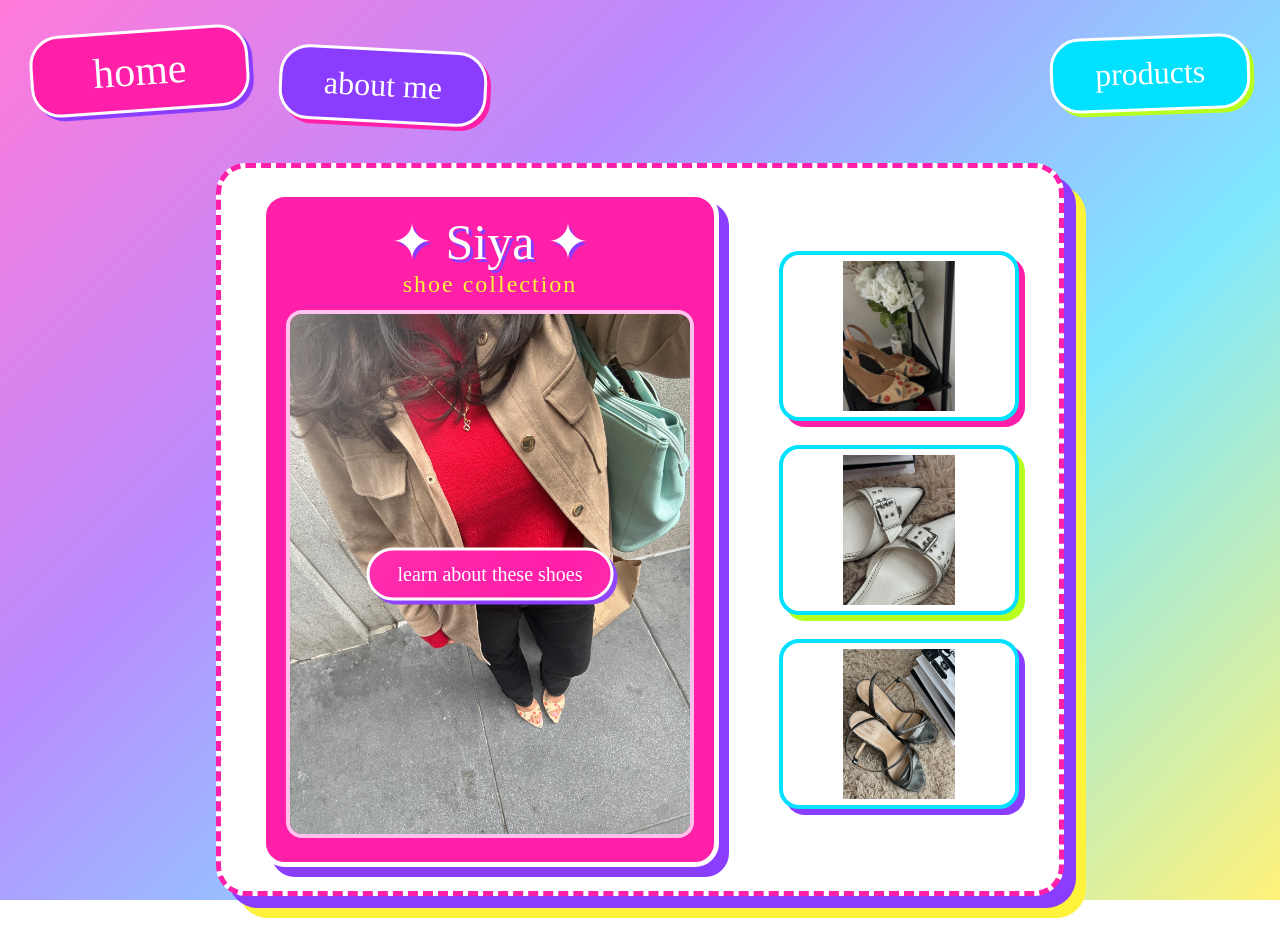
<file: index.html>
<!doctype html>
<html lang="en">
  <head>
    <meta charset="UTF-8" />
    <title>home</title>
    <link rel="preconnect" href="https://fonts.googleapis.com" />
    <link
      href="https://fonts.googleapis.com/css2?family=Chewy&family=Nunito:wght@400;700&display=swap"
      rel="stylesheet"
    />
    <link rel="stylesheet" href="style.css" />
  </head>
  <body>
    <nav>
      <a href="index.html">home</a>
      <a href="about.html">about me</a>
      <a href="products.html">products</a>
    </nav>

    <main class="home">

      <div class="showcase">
      <section class="model">
        <div class="box">
          <p class="box-title">&#10022; Siya &#10022;</p>
          <p class="box-subtitle">shoe collection</p>
          <div class="window">
            <div class="slides">
              <div class="slide" id="look1">
                <img src="img/shoe1Model.JPG" alt="siya wearing shoe 1" />
                <a href="shoe1.html">learn about these shoes</a>
              </div>
              <div class="slide" id="look2">
                <img src="img/shoe2Model.JPG" alt="siya wearing shoe 2" />
                <a href="shoe2.html">learn about these shoes</a>
              </div>
              <div class="slide" id="look3">
                <img src="img/shoe3Model.JPG" alt="siya wearing shoe 3" />
                <a href="shoe3.html">learn about these shoes</a>
              </div>
            </div>
          </div>
        </div>
      </section>

      <section class="closet">
        <button onclick="showLook(1)">
          <img src="img/shoe1pic.JPG" alt="shoe 1" />
        </button>
        <button onclick="showLook(2)">
          <img src="img/shoe2pic.JPG" alt="shoe 2" />
        </button>
        <button onclick="showLook(3)">
          <img src="img/shoe3pic.JPG" alt="shoe 3" />
        </button>
      </section>
      </div>
    </main>

    <script>
      function showLook(number) {
        document.getElementById("look" + number).scrollIntoView({
          behavior: "smooth",
          block: "nearest",
        });
      }
    </script>
  </body>
</html>
</file>
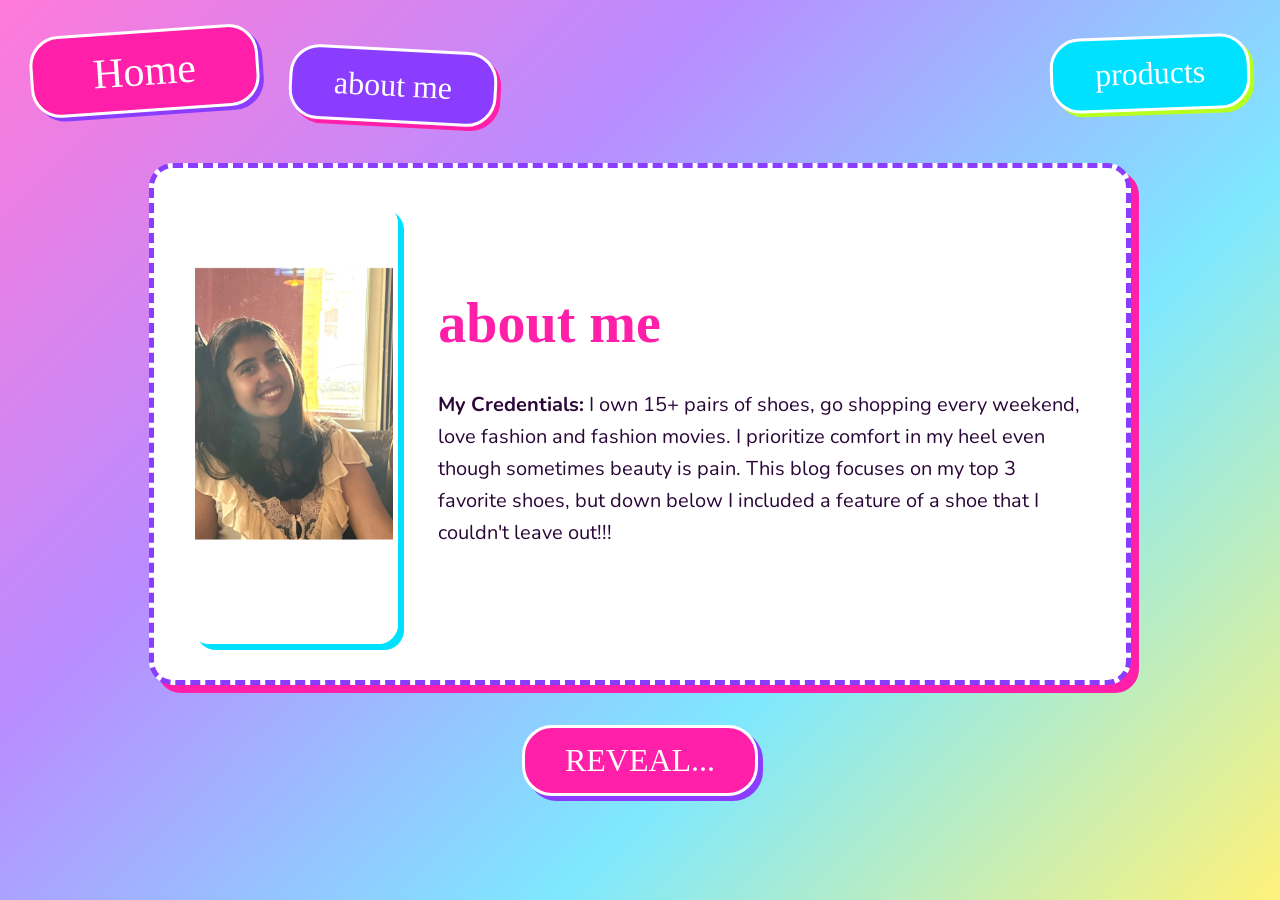
<file: about.html>
<!doctype html>
<html lang="en">
  <head>
    <meta charset="UTF-8" />
    <title>about me</title>
    <link rel="preconnect" href="https://fonts.googleapis.com" />
    <link
      href="https://fonts.googleapis.com/css2?family=Chewy&family=Nunito:wght@400;700&display=swap"
      rel="stylesheet"
    />
    <link rel="stylesheet" href="style.css" />
  </head>
  <body>
    <nav>
      <a href="index.html">Home</a>
      <a href="about.html">about me</a>
      <a href="products.html">products</a>
    </nav>

    <main class="about-page">
      <div class="about-card">
        <img src="img/aboutme.PNG" alt="photo of siya" />
        <div class="about-text">
          <h1>about me</h1>
          <p>
            <b>My Credentials:</b> I own 15+ pairs of shoes, go shopping every
            weekend, love fashion and fashion movies. I prioritize comfort in my
            heel even though sometimes beauty is pain. This blog focuses on my
            top 3 favorite shoes, but down below I included a feature of a shoe
            that I couldn't leave out!!!
          </p>
        </div>
      </div>

      <details class="surprise">
        <summary>REVEAL...</summary>

        <div class="shoe-page">
          <div class="shoe-photos">
            <div><img src="img/shoe4.JPG" alt="shoe 4" /></div>
            <div><img src="img/shoe4heel.JPG" alt="shoe 4 heel" /></div>
            <div><img src="img/shoe4deet.JPG" alt="shoe 4 detail" /></div>
            <div>
              <img src="img/shoe4model.JPG" alt="siya wearing shoe 4" />
            </div>
          </div>

          <div class="shoe-info">
            <p class="brand">Jessica Simpson</p>
            <h1>Lacey Black</h1>

            <p class="rating">
              <span class="stars">&#9733;&#9733;&#9733;&#9733;&#9733;</span>
              5/5
            </p>

            <p>
              This is a lacey black shoe with a tall heel. It is a size bigger,
              but they are so pretty. Super cute dress up shoe, especially when
              you want to be twice your height!
            </p>

            <h2>Details</h2>
            <ul class="details">
              <li><b>Material: Lace</b></li>
              <li><b>Location: DONT KNOW! </b></li>
              <li><b>Comfort:6.2/10-hurt after a while</b></li>
              <li><b>Best for: jazz bars</b></li>
            </ul>
          </div>
        </div>
      </details>
    </main>
  </body>
</html>
</file>
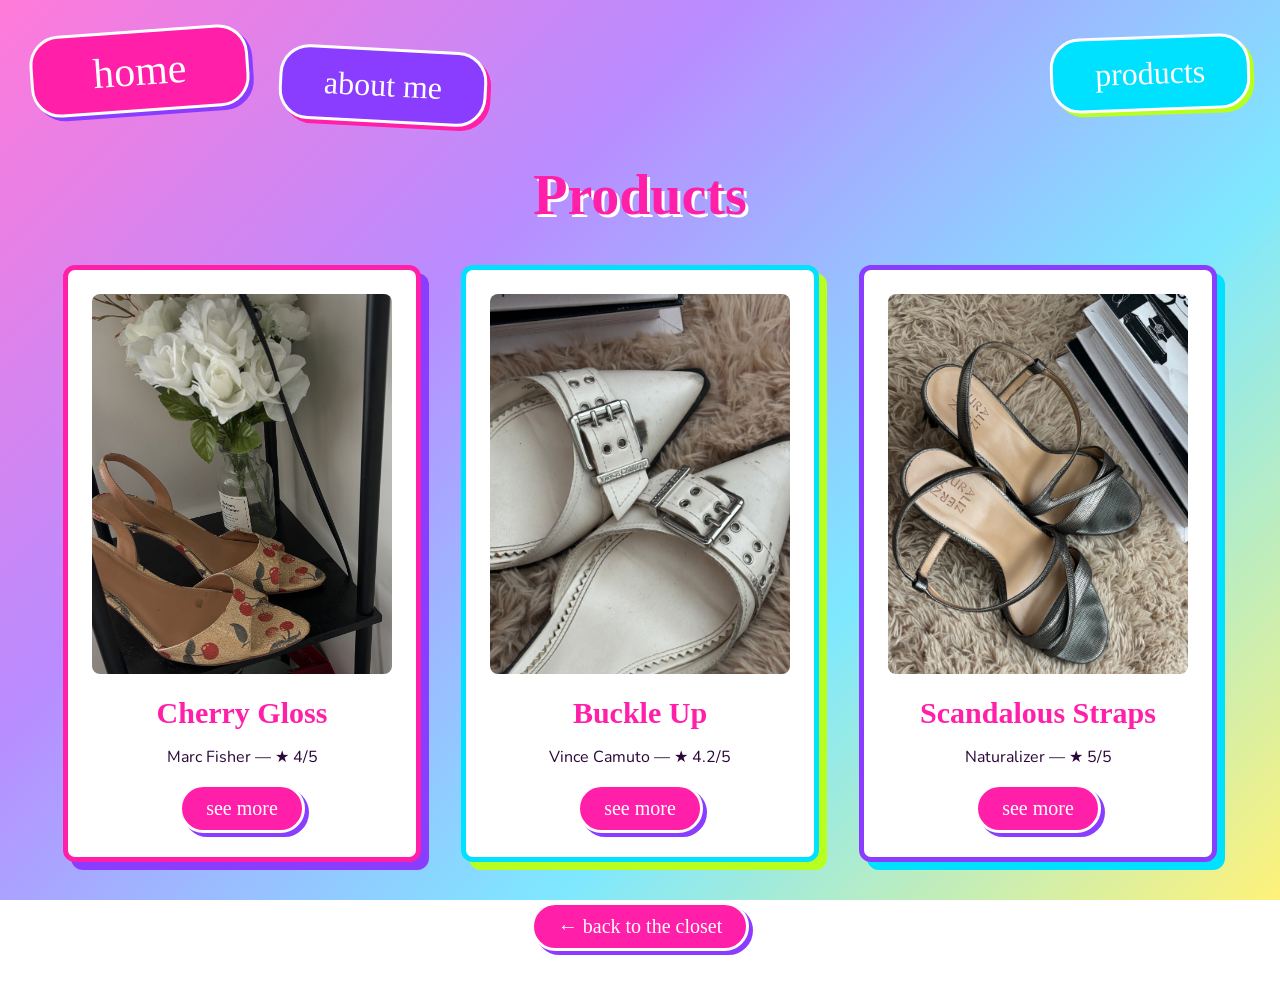
<file: products.html>
<!doctype html>
<html lang="en">
  <head>
    <meta charset="UTF-8" />
    <title>products</title>
    <link rel="preconnect" href="https://fonts.googleapis.com" />
    <link
      href="https://fonts.googleapis.com/css2?family=Chewy&family=Nunito:wght@400;700&display=swap"
      rel="stylesheet"
    />
    <link rel="stylesheet" href="style.css" />
  </head>
  <body>
    <nav>
      <a href="index.html">home</a>
      <a href="about.html">about me</a>
      <a href="products.html">products</a>
    </nav>

    <main class="products-page">
      <h1>Products</h1>

      <div class="product-list">
        <div class="product-card" id="shoe1">
          <img src="img/shoe1pic.JPG" alt="shoe 1" />
          <h2>Cherry Gloss</h2>
          <p>Marc Fisher &mdash; &#9733; 4/5</p>
          <a href="shoe1.html">see more</a>
        </div>

        <div class="product-card" id="shoe2">
          <img src="img/shoe2pic.JPG" alt="shoe 2" />
          <h2>Buckle Up</h2>
          <p>Vince Camuto &mdash; &#9733; 4.2/5</p>
          <a href="shoe2.html">see more</a>
        </div>

        <div class="product-card" id="shoe3">
          <img src="img/shoe3pic.JPG" alt="shoe 3" />
          <h2>Scandalous Straps</h2>
          <p>Naturalizer &mdash; &#9733; 5/5</p>
          <a href="shoe3.html">see more</a>
        </div>
      </div>

      <a class="back-button" href="index.html">&larr; back to the closet</a>
    </main>
  </body>
</html>
</file>
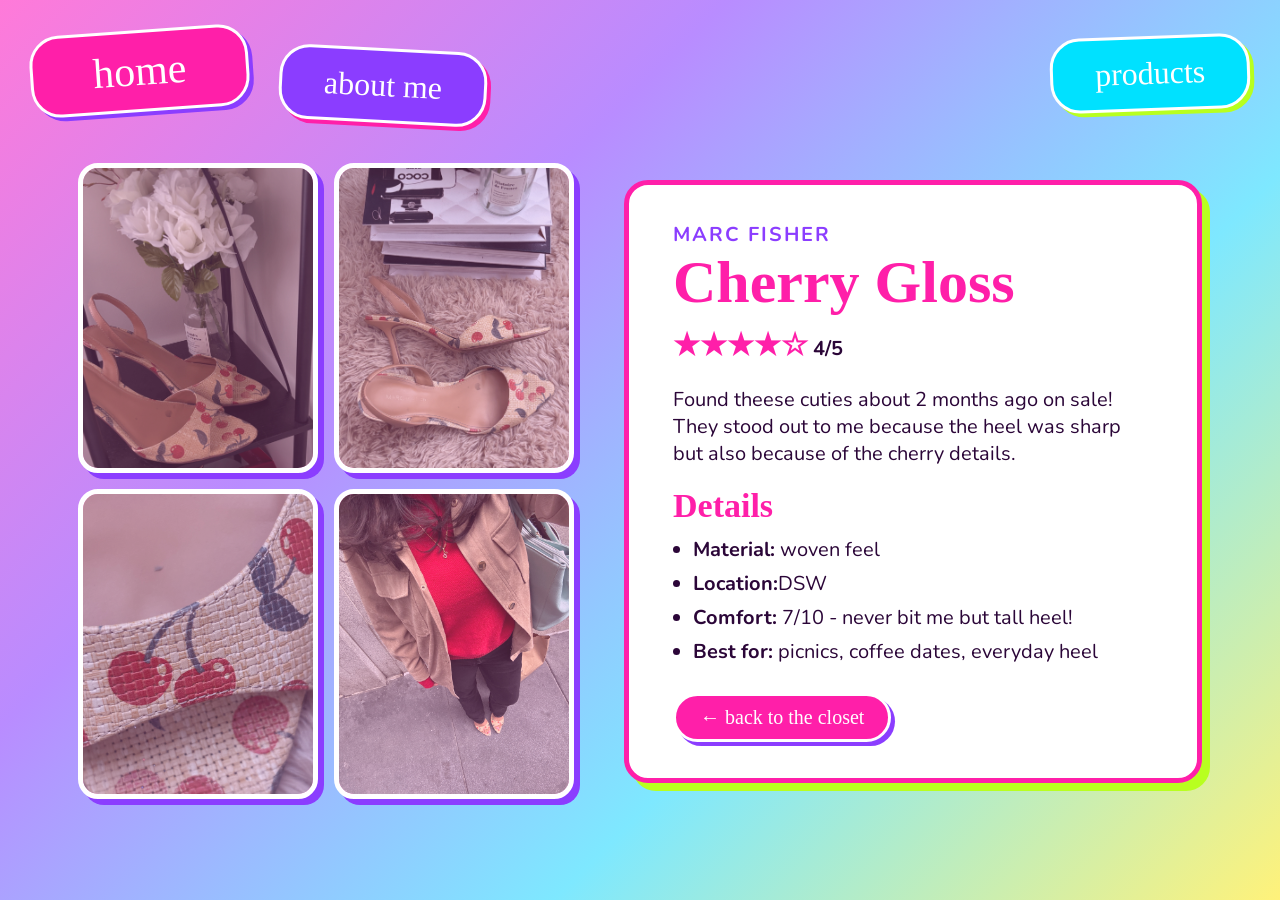
<file: shoe1.html>
<!doctype html>
<html lang="en">
  <head>
    <meta charset="UTF-8" />
    <title>shoe 1</title>
    <link rel="preconnect" href="https://fonts.googleapis.com" />
    <link
      href="https://fonts.googleapis.com/css2?family=Chewy&family=Nunito:wght@400;700&display=swap"
      rel="stylesheet"
    />
    <link rel="stylesheet" href="style.css" />
  </head>
  <body>
    <nav>
      <a href="index.html">home</a>
      <a href="about.html">about me</a>
      <a href="products.html">products</a>
    </nav>

    <main class="shoe-page">
      <div class="shoe-photos pink">
        <div><img src="img/shoe1pic.JPG" alt="shoe 1" /></div>
        <div><img src="img/shoe1picheel.JPG" alt="shoe 1 heel" /></div>
        <div><img src="img/shoe1cherry.JPG" alt="shoe 1 cherry detail" /></div>
        <div><img src="img/shoe1Model.JPG" alt="siya wearing shoe 1" /></div>
      </div>

      <div class="shoe-info">
        <p class="brand">Marc Fisher</p>
        <h1>Cherry Gloss</h1>

        <p class="rating">
          <span class="stars">&#9733;&#9733;&#9733;&#9733;&#9734;</span>
          4/5
        </p>

        <p>
          Found theese cuties about 2 months ago on sale! They stood out to me
          because the heel was sharp but also because of the cherry details.
        </p>

        <h2>Details</h2>
        <ul class="details">
          <li><b>Material:</b> woven feel</li>
          <li><b>Location:</b>DSW</li>
          <li><b>Comfort: </b>7/10 - never bit me but tall heel!</li>
          <li><b>Best for:</b> picnics, coffee dates, everyday heel</li>
        </ul>

        <a href="index.html">&larr; back to the closet</a>
      </div>
    </main>
  </body>
</html>
</file>
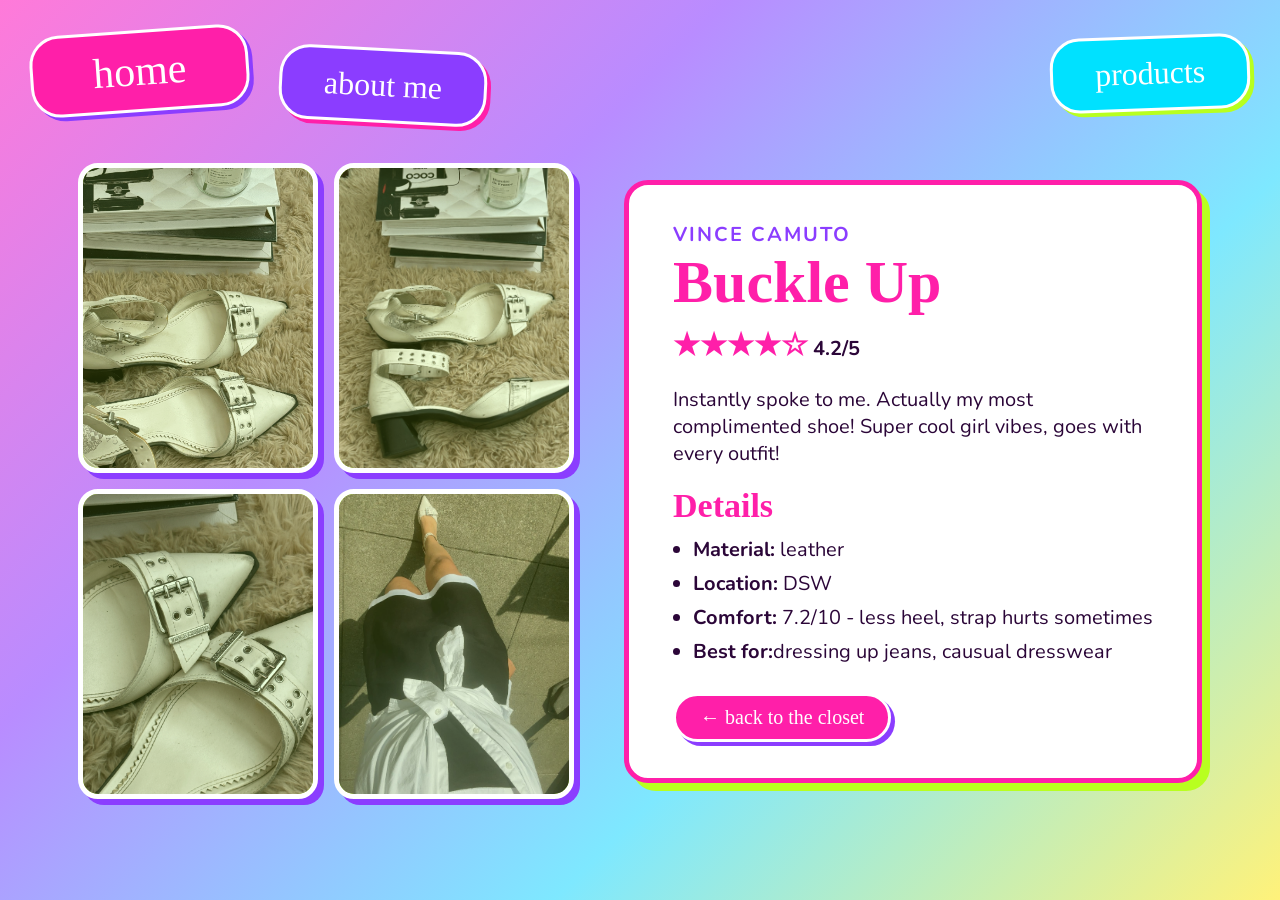
<file: shoe2.html>
<!doctype html>
<html lang="en">
  <head>
    <meta charset="UTF-8" />
    <title>shoe 2</title>
    <link rel="preconnect" href="https://fonts.googleapis.com" />
    <link
      href="https://fonts.googleapis.com/css2?family=Chewy&family=Nunito:wght@400;700&display=swap"
      rel="stylesheet"
    />
    <link rel="stylesheet" href="style.css" />
  </head>
  <body>
    <nav>
      <a href="index.html">home</a>
      <a href="about.html">about me</a>
      <a href="products.html">products</a>
    </nav>

    <main class="shoe-page">
      <div class="shoe-photos green">
        <div><img src="img/shoe2pic1.JPG" alt="shoe 2" /></div>
        <div><img src="img/shoe2heel.JPG" alt="shoe 2 heel" /></div>
        <div><img src="img/shoe2deet.JPG" alt="shoe 2 buckle detail" /></div>
        <div><img src="img/shoe2Model.JPG" alt="siya wearing shoe 2" /></div>
      </div>

      <div class="shoe-info">
        <p class="brand">Vince Camuto</p>
        <h1>Buckle Up</h1>

        <p class="rating">
          <span class="stars">&#9733;&#9733;&#9733;&#9733;&#9734;</span>
          4.2/5
        </p>

        <p>
          Instantly spoke to me. Actually my most complimented shoe! Super cool
          girl vibes, goes with every outfit!
        </p>

        <h2>Details</h2>
        <ul class="details">
          <li><b>Material:</b> leather</li>
          <li><b>Location: </b>DSW</li>
          <li><b>Comfort: </b>7.2/10 - less heel, strap hurts sometimes</li>
          <li><b>Best for:</b>dressing up jeans, causual dresswear</li>
        </ul>

        <a href="index.html">&larr; back to the closet</a>
      </div>
    </main>
  </body>
</html>
</file>
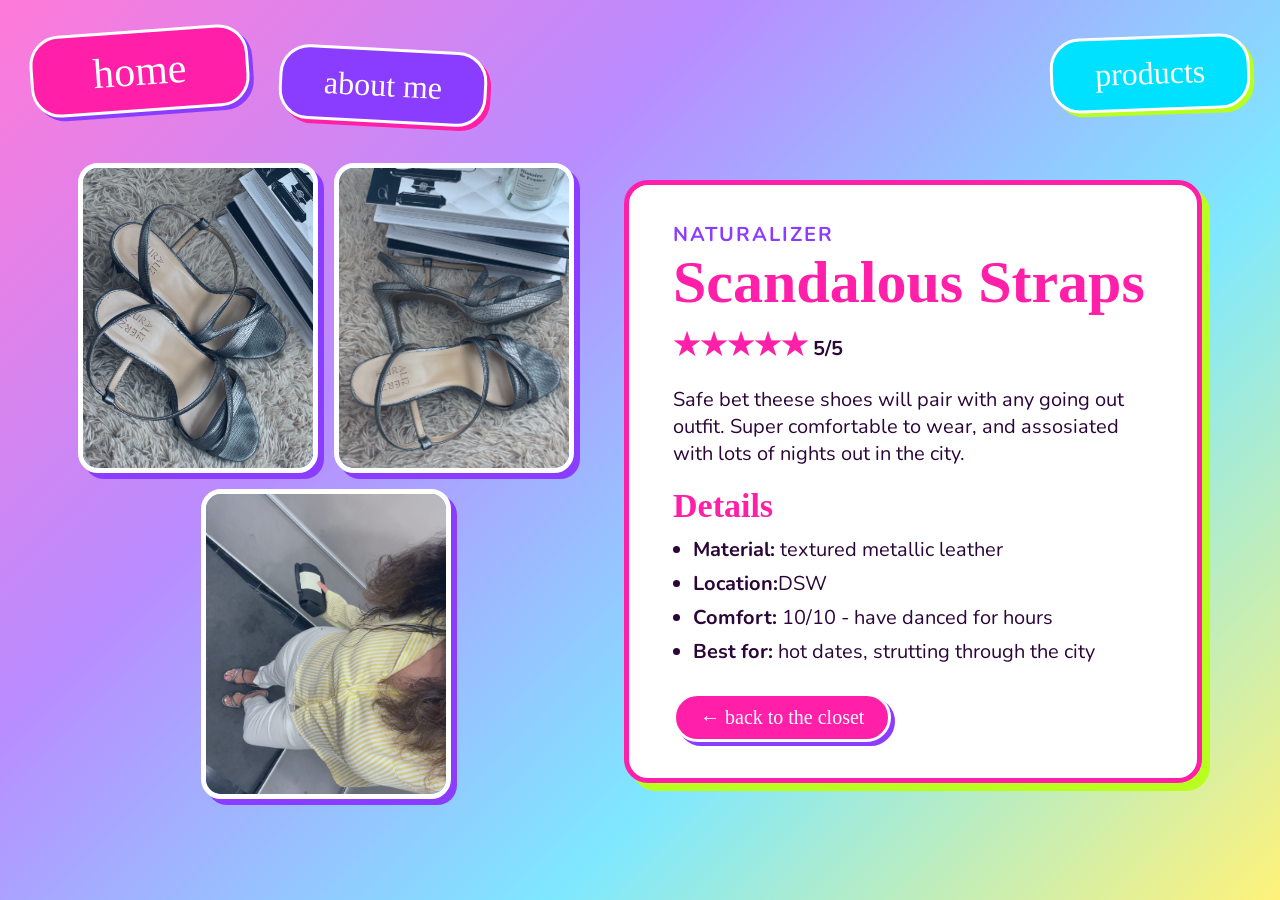
<file: shoe3.html>
<!doctype html>
<html lang="en">
  <head>
    <meta charset="UTF-8" />
    <title>shoe 3</title>
    <link rel="preconnect" href="https://fonts.googleapis.com" />
    <link
      href="https://fonts.googleapis.com/css2?family=Chewy&family=Nunito:wght@400;700&display=swap"
      rel="stylesheet"
    />
    <link rel="stylesheet" href="style.css" />
  </head>
  <body>
    <nav>
      <a href="index.html">home</a>
      <a href="about.html">about me</a>
      <a href="products.html">products</a>
    </nav>

    <main class="shoe-page">
      <div class="shoe-photos blue">
        <div><img src="img/shoe3pic.JPG" alt="shoe 3" /></div>
        <div><img src="img/shoe3heel.JPG" alt="shoe 3 heel" /></div>
        <div><img src="img/shoe3Model.JPG" alt="siya wearing shoe 3" /></div>
      </div>

      <div class="shoe-info">
        <p class="brand">Naturalizer</p>
        <h1>Scandalous Straps</h1>

        <p class="rating">
          <span class="stars">&#9733;&#9733;&#9733;&#9733;&#9733;</span>
          5/5
        </p>

        <p>
          Safe bet theese shoes will pair with any going out outfit. Super
          comfortable to wear, and assosiated with lots of nights out in the
          city.
        </p>

        <h2>Details</h2>
        <ul class="details">
          <li><b>Material:</b> textured metallic leather</li>
          <li><b>Location:</b>DSW</li>
          <li><b>Comfort: </b>10/10 - have danced for hours</li>
          <li><b>Best for:</b> hot dates, strutting through the city</li>
        </ul>

        <a href="index.html">&larr; back to the closet</a>
      </div>
    </main>
  </body>
</html>
</file>
<file: style.css>
body {
  background: linear-gradient(135deg, #ff7ad9, #b98cff, #7ee8ff, #fff27a);
  background-attachment: fixed;
  font-family: "Nunito", Arial, sans-serif;
  color: #2b0638;
  margin: 30px;
}

h1,
h2 {
  font-family: "Chewy", cursive;
  color: #ff1fa9;
  text-shadow: 3px 3px 0 white;
}

nav {
  display: flex;
  align-items: flex-start;
  gap: 30px;
  margin-bottom: 40px;
}

nav a {
  font-family: "Chewy", cursive;
  font-size: 32px;
  background-color: #ff1fa9;
  color: white;
  text-decoration: none;
  padding: 16px 42px;
  text-align: center;
  border: 3px solid white;
  border-radius: 30px;
  box-shadow: 4px 4px 0 #8b3dff;
  transition: background-color 0.2s;
}

nav a:nth-child(1) {
  font-size: 42px;
  padding: 14px 60px;
  transform: rotate(-4deg);
}

nav a:nth-child(2) {
  background-color: #8b3dff;
  box-shadow: 4px 4px 0 #ff1fa9;
  margin-top: 18px;
  transform: rotate(3deg);
}

nav a:nth-child(3) {
  background-color: #00e1ff;
  box-shadow: 4px 4px 0 #b8ff1f;
  margin-left: auto;
  margin-top: 6px;
  transform: rotate(-2deg);
}

nav a:hover {
  background-color: #b8ff1f;
  color: #2b0638;
  transform: rotate(0deg) scale(1.08);
}

.home {
  display: flex;
  justify-content: center;
  align-items: center;
  gap: 50px;
}

.showcase {
  display: flex;
  justify-content: center;
  align-items: center;
  gap: 60px;
  background-color: white;
  padding: 24px 40px;
  border: 5px dashed #ff1fa9;
  border-radius: 30px;
  box-shadow:
    12px 12px 0 #8b3dff,
    22px 22px 0 #fff23a;
}

.model {
  text-align: center;
}

.box {
  background-color: #ff1fa9;
  padding: 16px 20px 24px;
  border: 5px solid white;
  border-radius: 24px;
  box-shadow: 10px 10px 0 #8b3dff;
}

.box-title {
  font-family: "Chewy", cursive;
  font-size: 50px;
  color: white;
  margin: 0;
  text-shadow: 3px 3px 0 #8b3dff;
}

.box-subtitle {
  font-family: "Chewy", cursive;
  font-size: 24px;
  color: #fff23a;
  margin: 0 0 12px;
  letter-spacing: 2px;
}

.window {
  position: relative;
  border: 4px solid #ffc2ec;
  border-radius: 16px;
  overflow: hidden;
}

.window::after {
  content: "";
  position: absolute;
  top: 0;
  left: 0;
  width: 100%;
  height: 100%;
  background: linear-gradient(
    120deg,
    rgba(255, 255, 255, 0.45) 0%,
    rgba(255, 255, 255, 0.05) 35%,
    rgba(255, 255, 255, 0) 60%,
    rgba(255, 255, 255, 0.25) 100%
  );
  pointer-events: none;
}

.slides {
  width: 400px;
  display: flex;
  overflow-x: auto;
  scroll-snap-type: x mandatory;
  background-color: #ffc2ec;
}

.slide {
  position: relative;
  min-width: 400px;
  scroll-snap-align: start;
}

.slide img {
  display: block;
  width: 400px;
  height: 520px;
  object-fit: cover;
}

.slide a {
  position: absolute;
  top: 50%;
  left: 50%;
  transform: translate(-50%, -50%);
  white-space: nowrap;
  padding: 12px 28px;
  font-family: "Chewy", cursive;
  font-size: 20px;
  background-color: #b8ff1f;
  color: #2b0638;
  text-decoration: none;
  border: 3px solid white;
  border-radius: 30px;
}

#look1 a {
  background-color: #ff1fa9;
  color: white;
  box-shadow: 4px 4px 0 #8b3dff;
}

#look2 a {
  background-color: #b8ff1f;
  color: #2b0638;
  box-shadow: 4px 4px 0 #ff1fa9;
}

#look3 a {
  background-color: #8b3dff;
  color: white;
  box-shadow: 4px 4px 0 #00e1ff;
}

.slide a:hover {
  transform: translate(-50%, -50%) scale(1.08);
}

.closet {
  display: flex;
  flex-direction: column;
  justify-content: center;
  align-items: center;
  gap: 24px;
}

.closet button {
  width: 240px;
  height: 170px;
  background-color: white;
  border: 4px solid #00e1ff;
  border-radius: 20px;
  cursor: pointer;
  transition: background-color 0.2s;
}

.closet button:nth-child(1) {
  box-shadow: 6px 6px 0 #ff1fa9;
}

.closet button:nth-child(2) {
  box-shadow: 6px 6px 0 #b8ff1f;
}

.closet button:nth-child(3) {
  box-shadow: 6px 6px 0 #8b3dff;
}

.closet button:hover {
  background-color: #b8ff1f;
}

.closet button {
  padding: 6px;
}

.closet img {
  display: block;
  width: 100%;
  height: 100%;
  object-fit: contain;
  border-radius: 12px;
}

.shoe-page {
  display: flex;
  justify-content: center;
  align-items: center;
  gap: 50px;
  margin-top: 30px;
}

.shoe-photos {
  display: grid;
  grid-template-columns: 240px 240px;
  gap: 16px;
}

.shoe-photos div {
  border: 5px solid white;
  border-radius: 20px;
  overflow: hidden;
  box-shadow: 6px 6px 0 #8b3dff;
}

.shoe-photos img {
  display: block;
  width: 240px;
  height: 300px;
  object-fit: cover;
  opacity: 0.85;
}

.pink div {
  background-color: #ff7ad9;
}

.pink img {
  opacity: 0.75;
}

.green div {
  background-color: #b8ff1f;
}

.blue div {
  background-color: #2f8bff;
}

.blue div:last-child {
  grid-column: span 2;
  justify-self: center;
}

.shoe-info {
  width: 480px;
  font-size: 20px;
  background-color: white;
  padding: 36px 44px;
  border: 5px solid #ff1fa9;
  border-radius: 24px;
  box-shadow: 8px 8px 0 #b8ff1f;
}

.shoe-info h1 {
  margin: 0;
  font-size: 60px;
}

.shoe-info h2 {
  font-size: 34px;
  margin: 20px 0 8px;
}

.brand {
  margin: 0;
  font-weight: 700;
  letter-spacing: 2px;
  text-transform: uppercase;
  color: #8b3dff;
}

.rating {
  font-weight: 700;
  margin: 8px 0 16px;
}

.stars {
  color: #ff1fa9;
  font-size: 30px;
}

.details {
  padding-left: 20px;
  margin: 0 0 24px;
  line-height: 1.7;
}

.shoe-info a {
  display: inline-block;
  font-family: "Chewy", cursive;
  font-size: 20px;
  background-color: #ff1fa9;
  color: white;
  text-decoration: none;
  padding: 10px 24px;
  border: 3px solid white;
  border-radius: 30px;
  box-shadow: 4px 4px 0 #8b3dff;
}

.shoe-info a:hover {
  background-color: #b8ff1f;
  color: #2b0638;
}

.products-page {
  text-align: center;
}

.products-page h1 {
  font-size: 56px;
  margin-top: 0;
}

.product-list {
  display: flex;
  justify-content: center;
  gap: 40px;
  flex-wrap: wrap;
}

.product-card {
  width: 300px;
  background-color: white;
  padding: 24px;
  border: 5px solid #ff1fa9;
  border-radius: 12px;
  box-shadow: 8px 8px 0 #8b3dff;
}

.product-card:nth-child(2) {
  border-color: #00e1ff;
  box-shadow: 8px 8px 0 #b8ff1f;
}

.product-card:nth-child(3) {
  border-color: #8b3dff;
  box-shadow: 8px 8px 0 #00e1ff;
}

.product-card img {
  width: 100%;
  height: 380px;
  object-fit: cover;
  border-radius: 8px;
}

.product-card h2 {
  margin: 16px 0 8px;
  font-size: 30px;
}

.product-card a,
.back-button {
  display: inline-block;
  font-family: "Chewy", cursive;
  font-size: 20px;
  background-color: #ff1fa9;
  color: white;
  text-decoration: none;
  padding: 10px 24px;
  border: 3px solid white;
  border-radius: 30px;
  box-shadow: 4px 4px 0 #8b3dff;
}

.back-button {
  margin-top: 40px;
}

.product-card a:hover,
.back-button:hover {
  background-color: #b8ff1f;
  color: #2b0638;
}

/* about me page */
.about-page {
  display: flex;
  flex-direction: column;
  align-items: center;
  gap: 40px;
}

.about-card {
  display: flex;
  align-items: center;
  gap: 40px;
  max-width: 900px;
  background-color: white;
  padding: 36px;
  border: 5px dashed #8b3dff;
  border-radius: 24px;
  box-shadow: 8px 8px 0 #ff1fa9;
}

.about-card img {
  width: 330px;
  height: 430px;
  object-fit: cover;
  border: 5px solid white;
  border-radius: 20px;
  box-shadow: 6px 6px 0 #00e1ff;
}

.about-text {
  font-size: 20px;
  line-height: 1.6;
}

.about-text h1 {
  font-size: 56px;
  margin: 0 0 12px;
}

.surprise {
  text-align: center;
}

.surprise summary {
  display: inline-block;
  list-style: none;
  cursor: pointer;
  font-family: "Chewy", cursive;
  font-size: 32px;
  background-color: #ff1fa9;
  color: white;
  padding: 14px 40px;
  border: 3px solid white;
  border-radius: 30px;
  box-shadow: 5px 5px 0 #8b3dff;
}

.surprise summary::-webkit-details-marker {
  display: none;
}

.surprise summary:hover {
  background-color: #b8ff1f;
  color: #2b0638;
}

.surprise .shoe-page {
  text-align: left;
  margin-bottom: 40px;
  background-color: white;
  padding: 36px;
  border: 5px dashed #ff1fa9;
  border-radius: 24px;
  box-shadow: 10px 10px 0 #8b3dff;
}

.surprise[open] .shoe-page {
  animation: slow-reveal 2s ease-out;
}

@keyframes slow-reveal {
  from {
    opacity: 0;
    transform: translateY(40px) scale(0.95);
  }
  to {
    opacity: 1;
    transform: translateY(0) scale(1);
  }
}

.surprise .shoe-photos img {
  opacity: 1;
}
</file>
